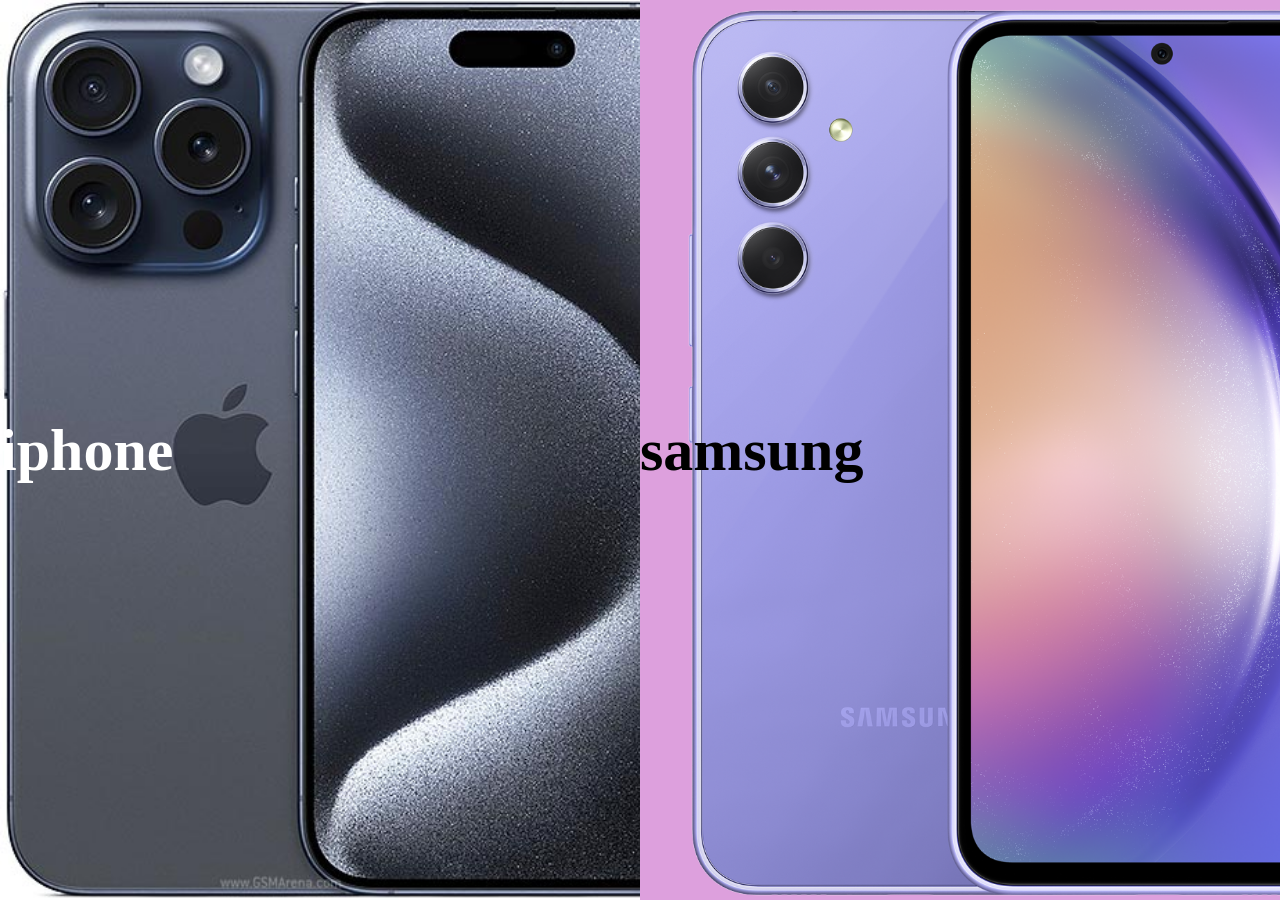
<file: index.html>
<!DOCTYPE html>
<html lang="en">
  <head>
    <meta charset="UTF-8" />
    <meta name="viewport" content="width=device-width, initial-scale=1.0" />
    <link rel="stylesheet" href="index.css" />
    <title>Document</title>
  </head>
  <body>
    <div class="left"><h1>iphone</h1></div>
    <div class="right"><h1>samsung</h1></div>
  </body>
</html>
</file>
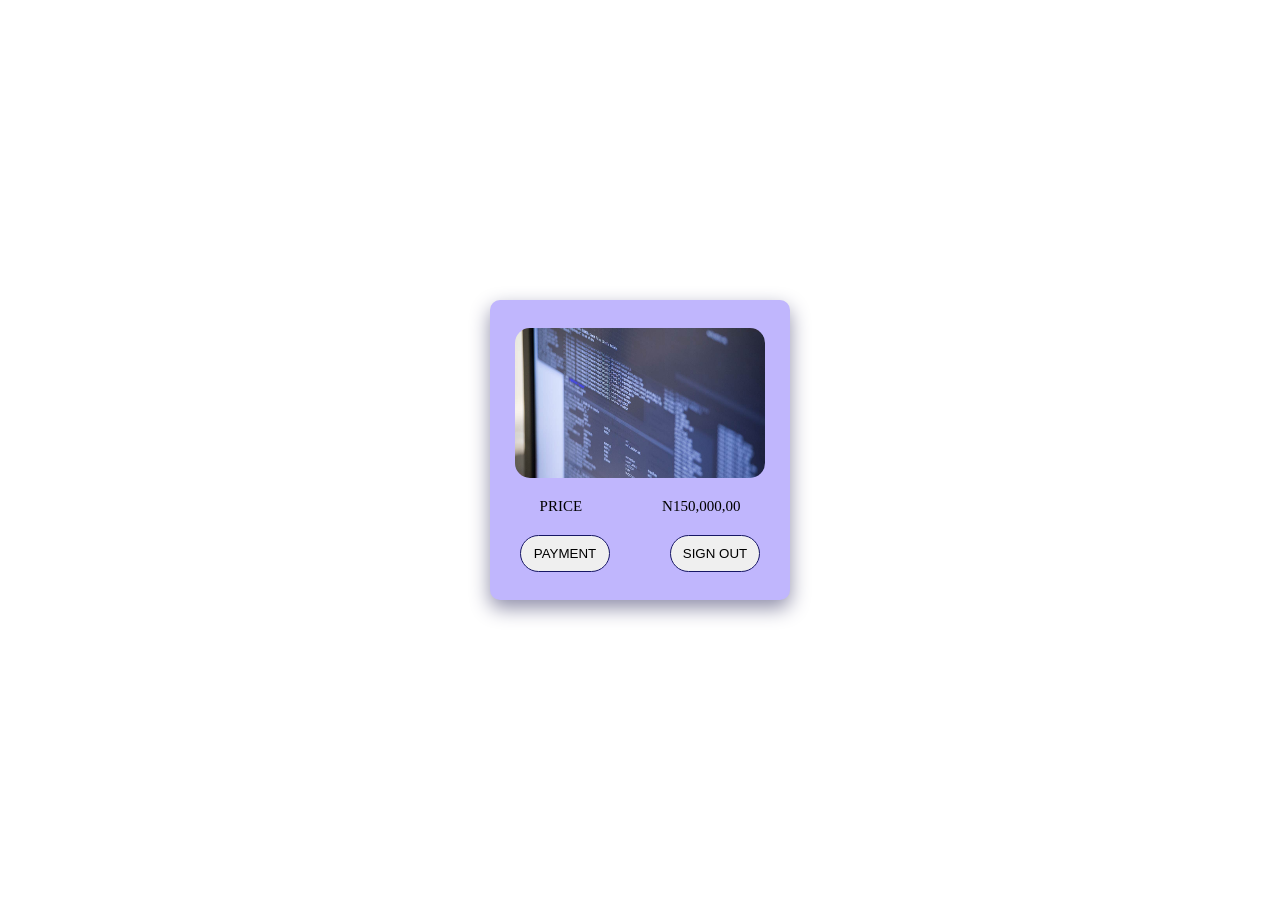
<file: Assignment.html>
<!DOCTYPE html>
<html lang="en">
  <head>
    <meta charset="UTF-8" />
    <meta name="viewport" content="width=device-width, initial-scale=1.0" />
    <link rel="stylesheet" href="Assignment.css" />
    <title>Document</title>
  </head>
  <body>
    <div class="container">
      <img src="kearns_ub_robots_210_l.jpg" />
      <div class="box">
        <div class="btn1">
          <p>PRICE</p>
          <p>N150,000,00</p>
        </div>
      </div>
      <div class="btn2">
        <button>PAYMENT</button>
        <button>SIGN OUT</button>
      </div>
    </div>
  </body>
</html>
</file>
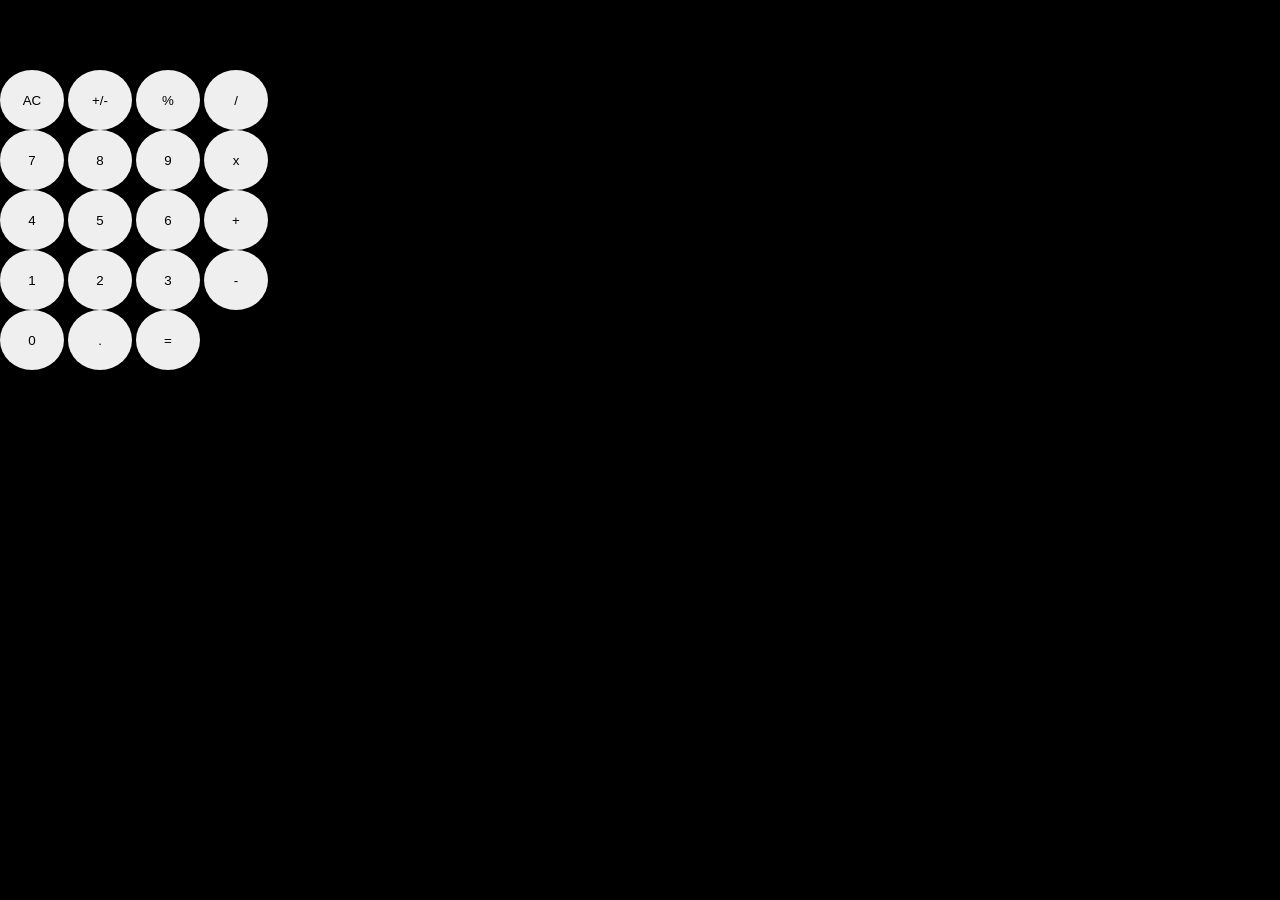
<file: calculator.html>
<!DOCTYPE html>
<html lang="en">
  <head>
    <meta charset="UTF-8" />
    <meta name="viewport" content="width=device-width, initial-scale=1.0" />
    <link rel="stylesheet" href="calculator.css" />
    <title>Calculator</title>
  </head>
  <body>
    <input type="text" /><br />
    <button>AC</button>
    <button>+/-</button>
    <button>%</button>
    <button>/</button><br />
    <button>7</button>
    <button>8</button>
    <button>9</button>
    <button>x</button><br />
    <button>4</button>
    <button>5</button>
    <button>6</button>
    <button>+</button><br />
    <button>1</button>
    <button>2</button>
    <button>3</button>
    <button>-</button><br />
    <button>0</button>
    <button>.</button>
    <button>=</button>
  </body>
</html>
</file>
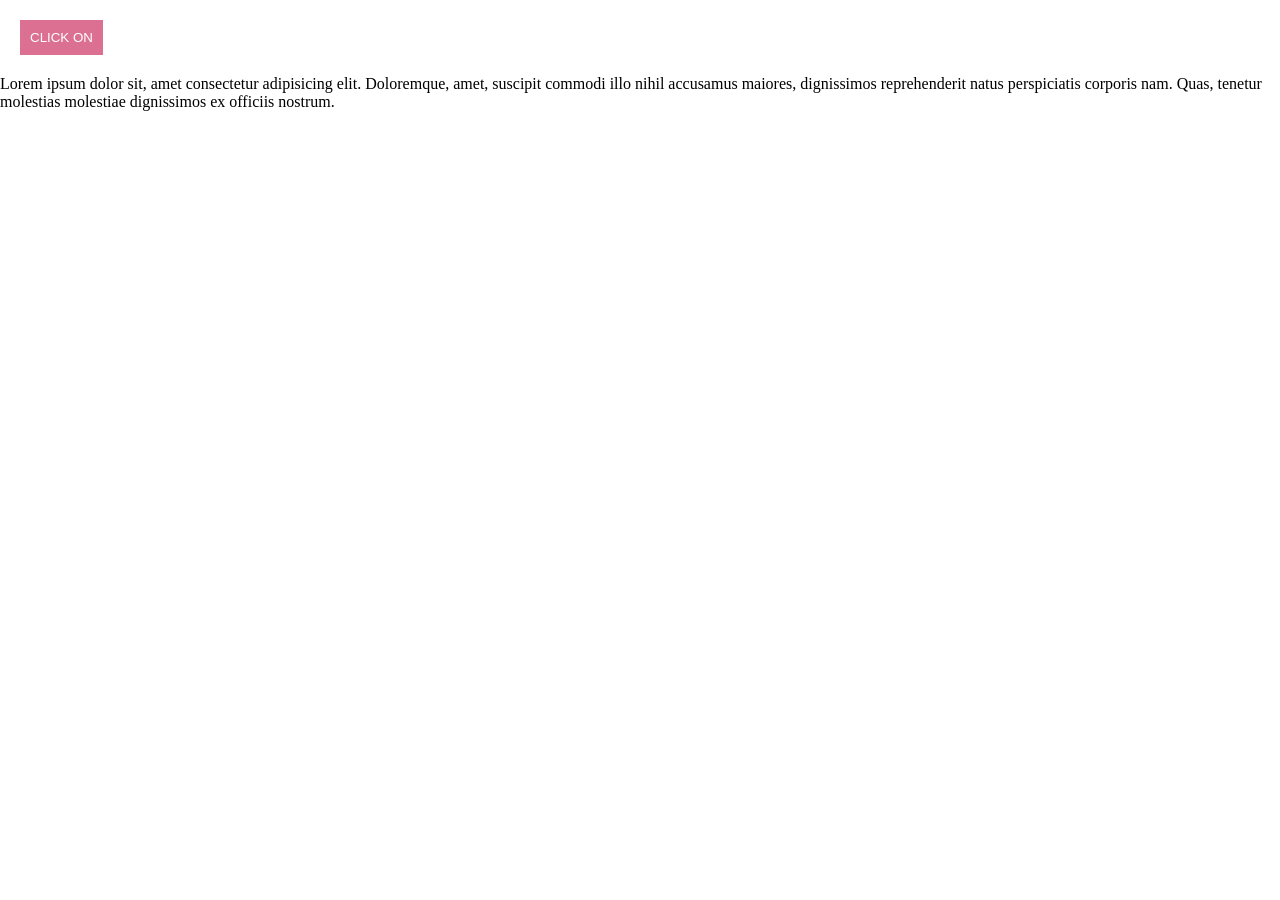
<file: pactice.html>
<!DOCTYPE html>
<html lang="en">
  <head>
    <meta charse t="UTF-8" />
    <meta name="viewport" content="width=device-width, initial-scale=1.0" />
    <link rel="stylesheet" href="practics.css" />
    <title>Document</title>
  </head>
  <body>
    <button onclick="alert('how are you maryam')">CLICK ON</button>
    <div onclick="alert('i click on div')">
      Lorem ipsum dolor sit, amet consectetur adipisicing elit. Doloremque,
      amet, suscipit commodi illo nihil accusamus maiores, dignissimos
      reprehenderit natus perspiciatis corporis nam. Quas, tenetur molestias
      molestiae dignissimos ex officiis nostrum.
    </div>

    <script>
      prompt("enter your name");
    </script>
    <!-- <script src="practice.js"></script> -->

    <script>
      // document.write("i am printing to you");
      // console.log("i am printing console");
      var name = "my name is maryam";
      console.log(name);
      let age = " i am 22 years old ";
      console.log(age);
      const state = " from kaduna state";
      console.log(state);
    </script>
  </body>
</html>
</file>
<file: index.css>
* {
  padding: 0;
  margin: 0;
  box-sizing: border-box;
}
body {
  width: 100%;
  height: 100vh;
  display: flex;
}
.left {
  background-image: url(apple-iphone-15-pro-1.jpg);
  background-size: cover;
  height: 100%;
  width: 50%;
  color: white;
  text-align: center;
  font-size: 30px;
  display: flex;
  align-items: center;
  transition: width 2s, height 2s,;
  transform: 2s;
}
.left:hover{
  width: 70%;
  transition: 2s;

}
.right {
  background-image: url(Galaxy.png);
  background-size: cover;
  background-color: plum;
  height: 100%;
  width: 50%;
  font-size: 30px;
  display: flex;
  align-items: center;
  transition: width 2s, height 2s,;
  transform: 2s;
}
.right:hover{
  width: 70%;
  transition: 2s;

}
</file>
<file: Assignment.css>
* {
  padding: 0;
  margin: 0;
  box-sizing: border-box;
}

html,
body {
  width: 100%;
  height: 100%;
  display: flex;
  justify-content: center;
  align-items: center;
  font-size: 1em;
}
.container {
  width: 300px;
  height: 300px;
  background-color: rgb(192, 182, 253);
  border-radius: 10px;
  display: flex;
  justify-content: center;
  align-items: center;
  margin: 50px;
  flex-direction: column;
  box-shadow: 0px 8px 20px rgb(143, 142, 169);
}
.container img {
  width: 250px;
  height: 150px;
  border-radius: 15px;
}
.box {
  display: flex;
  justify-content: space-between;
}
.btn1 {
  display: flex;
  margin: 20px;
  gap: 80px;
  font-size: 15px;
}
.btn2 {
  display: flex;
  gap: 60px;
}
.btn2 button {
  width: 90px;
  padding: 10px;
  border-radius: 45px;
  border: 1px solid rgb(23, 23, 101);
}
</file>
<file: calculator.css>
* {
  padding: 0;
  margin: 0;
  box-sizing: border-box;
}
body {
  background-color: black;
}
input {
  width: 21%;
  height: 70px;
  border: none;
  background-color: black;
}
button {
  width: 5%;
  height: 60px;
  border-radius: 50%;
  gap: 5px;
  border: none;
}
</file>
<file: practics.css>
* {
  margin: 0;
  padding: 0;
  box-sizing: border-box;
}
button {
  background-color: palevioletred;
  border: none;
  cursor: pointer;
  margin: 20px;
  padding: 10px;
  color: white;
}
</file>
